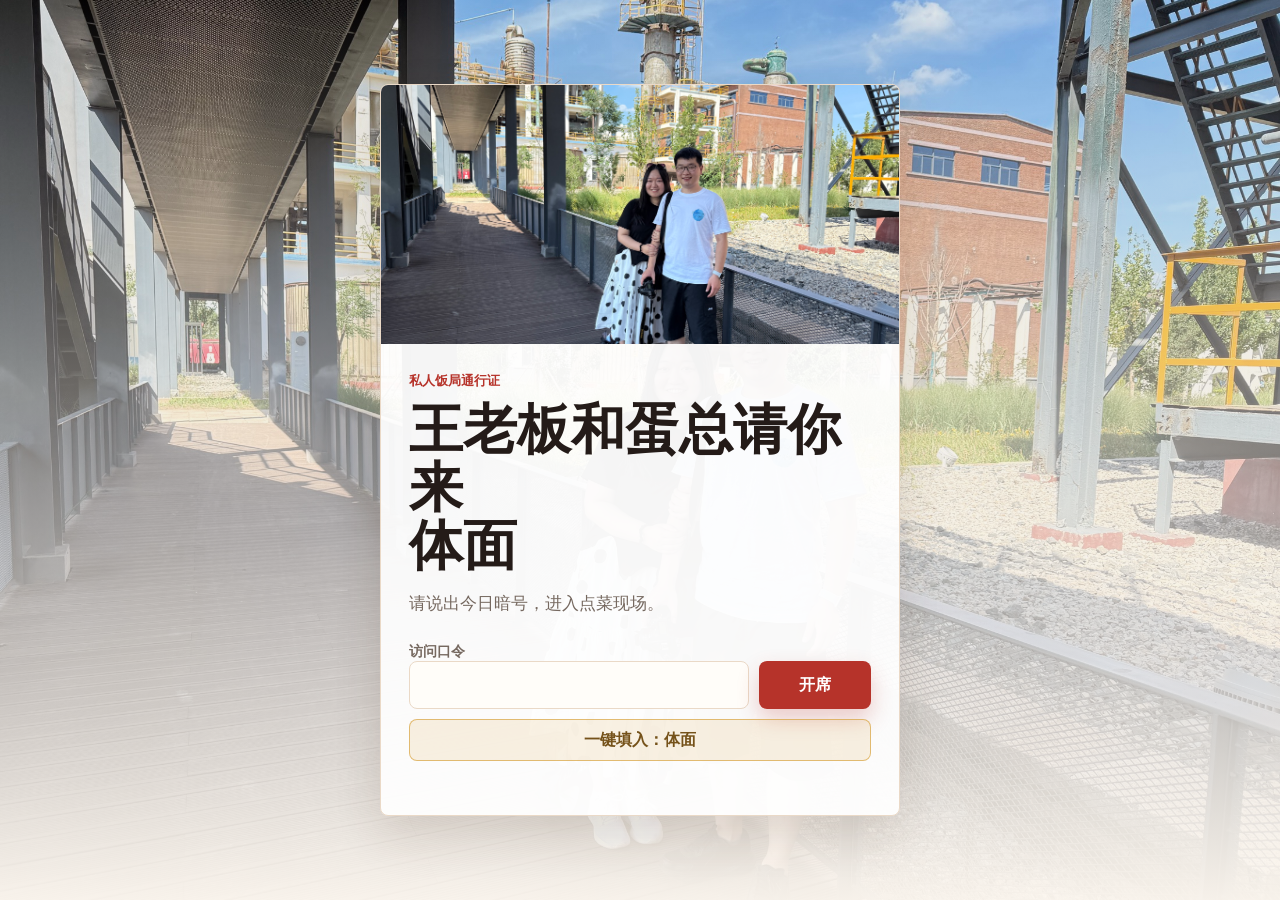
<file: index.html>
<!doctype html>
<html lang="zh-CN">
  <head>
    <meta charset="UTF-8" />
    <meta name="viewport" content="width=device-width, initial-scale=1.0" />
    <title>王老板和蛋总请你来体面</title>
    <link rel="stylesheet" href="styles.css" />
  </head>
  <body>
    <main class="app-shell">
      <section class="gate-screen" id="gateScreen" aria-labelledby="gateTitle">
        <div class="gate-card">
          <img class="gate-photo" src="assets/guests.jpg" alt="拟邀请客人的合照" />
          <p class="eyebrow">私人饭局通行证</p>
          <h1 id="gateTitle">王老板和蛋总请你来<br />体面</h1>
          <p class="gate-copy">请说出今日暗号，进入点菜现场。</p>
          <form class="gate-form" id="gateForm">
            <label for="passcode">访问口令</label>
            <div class="gate-row">
              <input id="passcode" name="passcode" type="text" autocomplete="off" inputmode="text" />
              <button type="submit">开席</button>
            </div>
            <button class="hint-button" type="button" id="passcodeHint">一键填入：体面</button>
            <p class="error-message" id="gateError" role="alert"></p>
          </form>
        </div>
      </section>

      <section class="invite-screen hidden" id="inviteScreen">
        <header class="hero">
          <img src="assets/hosts.jpg" alt="王老板和蛋总的合照" />
          <div class="hero-shade"></div>
          <div class="hero-content">
            <p class="eyebrow">2026.06.13 / 12:00</p>
            <h1>王老板和蛋总请你来体面</h1>
            <p>来家里吃饭，先把想吃的都勾上，蛋总负责体面。</p>
          </div>
        </header>

        <section class="event-strip" aria-label="饭局信息">
          <div>
            <span>时间</span>
            <strong>2026年6月13日 12:00</strong>
          </div>
          <div>
            <span>地点</span>
            <strong>北京市朝阳区住欣家园</strong>
          </div>
        </section>

        <form class="order-form" id="orderForm">
          <section class="panel">
            <div class="section-heading">
              <p class="eyebrow">先留个名</p>
              <h2>今日贵宾信息</h2>
            </div>
            <div class="field-grid">
              <label>
                姓名
                <input name="guestName" type="text" autocomplete="name" placeholder="比如：不体面的重庆人" required />
              </label>
              <label>
                忌口
                <input name="dietaryNotes" type="text" placeholder="比如：不吃香菜、少辣、海鲜过敏" />
              </label>
            </div>
          </section>

          <section class="panel">
            <div class="section-heading">
              <p class="eyebrow">下饭类</p>
              <h2>硬菜先点，快乐加倍</h2>
            </div>
            <div class="dish-grid" id="mainDishes"></div>
          </section>

          <section class="panel">
            <div class="section-heading">
              <p class="eyebrow">蔬菜类</p>
              <h2>清爽一点，也算体面</h2>
            </div>
            <div class="dish-grid" id="veggieDishes"></div>
          </section>

          <section class="panel">
            <div class="section-heading">
              <p class="eyebrow">隐藏菜单</p>
              <h2>还有什么想吃的？</h2>
            </div>
            <label>
              其他点菜需求
              <textarea name="extraRequest" rows="4" placeholder="想吃什么、想喝什么、想加什么，都可以写在这里。"></textarea>
            </label>
          </section>

          <div class="submit-bar">
            <p id="formError" class="error-message" role="alert"></p>
            <button type="submit" id="submitButton">提交我的体面菜单</button>
          </div>
        </form>

        <section class="success-panel hidden" id="successPanel" aria-live="polite">
          <p class="eyebrow">已收到</p>
          <h2>王老板真是体面！</h2>
          <p id="successName"></p>
          <div id="successDishes" class="selected-list"></div>
          <p class="auto-close">本页将在 <strong id="closeCountdown">10</strong> 秒后自动关闭。</p>
        </section>
      </section>
    </main>

    <script src="script.js"></script>
  </body>
</html>
</file>
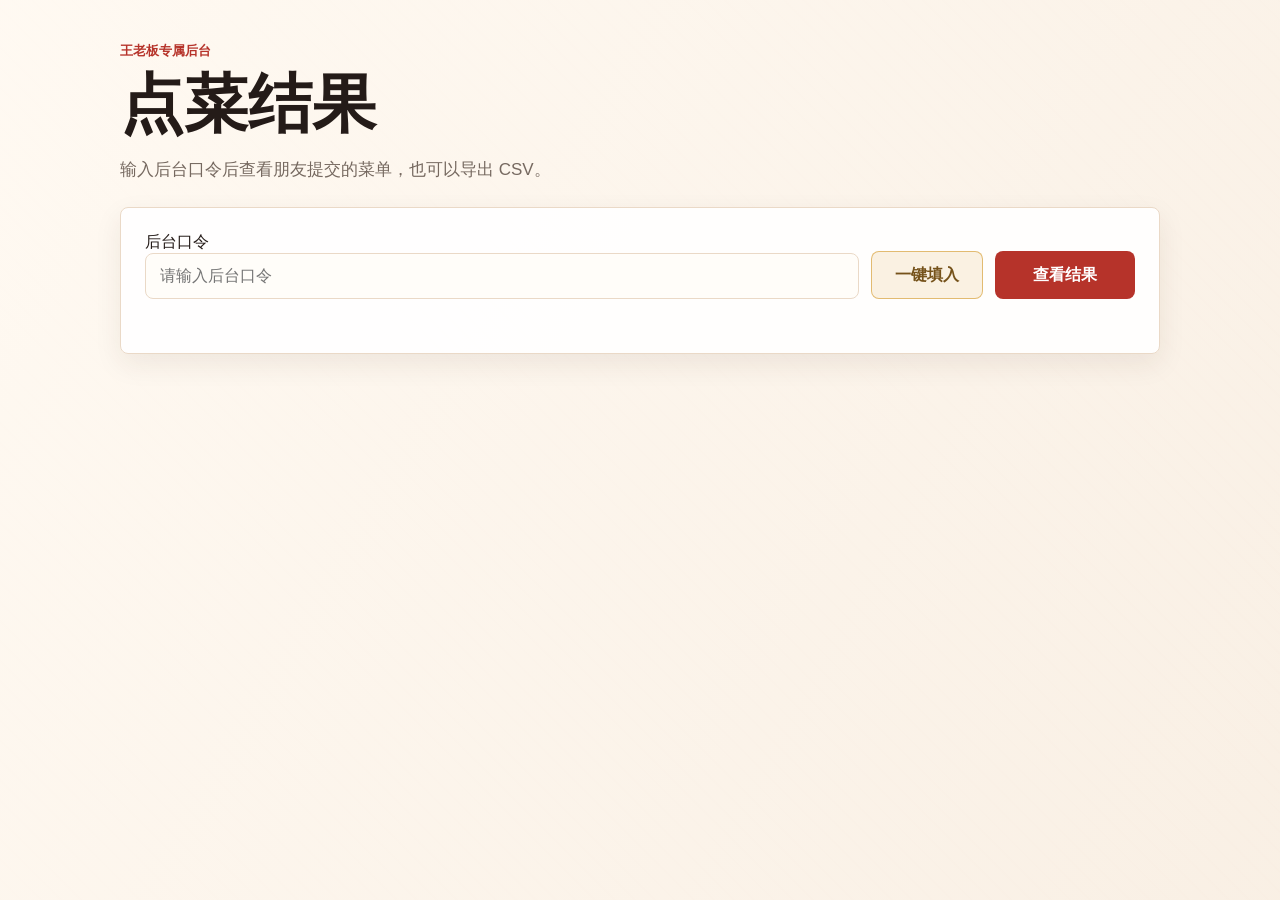
<file: admin.html>
<!doctype html>
<html lang="zh-CN">
  <head>
    <meta charset="UTF-8" />
    <meta name="viewport" content="width=device-width, initial-scale=1.0" />
    <title>点菜结果后台</title>
    <link rel="stylesheet" href="styles.css" />
  </head>
  <body>
    <main class="admin-shell">
      <section class="admin-header">
        <p class="eyebrow">王老板专属后台</p>
        <h1>点菜结果</h1>
        <p>输入后台口令后查看朋友提交的菜单，也可以导出 CSV。</p>
      </section>

      <section class="panel admin-panel">
        <form class="admin-form" id="adminForm">
          <label>
            后台口令
            <input id="adminCode" type="text" inputmode="text" placeholder="请输入后台口令" />
          </label>
          <button class="admin-hint" type="button" id="adminCodeHint">一键填入</button>
          <button type="submit">查看结果</button>
        </form>
        <p class="error-message" id="adminError" role="alert"></p>
      </section>

      <section class="panel admin-results hidden" id="adminResults">
        <div class="admin-actions">
          <h2>已提交菜单</h2>
          <button type="button" id="exportCsv">导出 CSV</button>
        </div>
        <div class="orders-list" id="ordersList"></div>
      </section>
    </main>

    <script src="admin.js"></script>
  </body>
</html>
</file>
<file: styles.css>
:root {
  --ink: #241b18;
  --muted: #766960;
  --paper: #fff9f1;
  --panel: #ffffff;
  --line: #ead9c7;
  --accent: #b6332a;
  --accent-dark: #84261f;
  --fresh: #2f7d61;
  --gold: #d9a441;
  --shadow: 0 18px 48px rgba(70, 42, 24, 0.14);
}

* {
  box-sizing: border-box;
}

body {
  margin: 0;
  color: var(--ink);
  background:
    linear-gradient(120deg, rgba(255, 249, 241, 0.94), rgba(248, 237, 224, 0.86)),
    repeating-linear-gradient(45deg, rgba(182, 51, 42, 0.04) 0 2px, transparent 2px 14px);
  font-family: -apple-system, BlinkMacSystemFont, "Segoe UI", "PingFang SC", "Hiragino Sans GB", "Microsoft YaHei", sans-serif;
  min-height: 100vh;
}

button,
input,
textarea {
  font: inherit;
}

button {
  border: 0;
  cursor: pointer;
}

.hidden {
  display: none !important;
}

.app-shell {
  min-height: 100vh;
}

.gate-screen {
  min-height: 100vh;
  display: grid;
  place-items: center;
  padding: 24px;
  background:
    linear-gradient(180deg, rgba(36, 27, 24, 0.1), rgba(255, 249, 241, 0.96)),
    url("assets/guests.jpg") center / cover;
}

.gate-card {
  width: min(520px, 100%);
  overflow: hidden;
  padding: 0;
  border: 1px solid var(--line);
  border-radius: 8px;
  background: rgba(255, 255, 255, 0.92);
  box-shadow: var(--shadow);
}

.gate-card > :not(.gate-photo) {
  margin-left: 28px;
  margin-right: 28px;
}

.gate-photo {
  display: block;
  width: 100%;
  aspect-ratio: 16 / 8;
  object-fit: cover;
}

.eyebrow {
  margin: 0 0 10px;
  color: var(--accent);
  font-size: 13px;
  font-weight: 700;
  letter-spacing: 0;
}

.gate-card h1,
.hero h1,
.section-heading h2,
.success-panel h2 {
  margin: 0;
  letter-spacing: 0;
}

.gate-card h1 {
  font-size: clamp(32px, 8vw, 54px);
  line-height: 1.08;
}

.gate-card .eyebrow {
  margin-top: 28px;
}

.gate-copy {
  margin: 18px 0 28px;
  color: var(--muted);
  font-size: 17px;
}

.gate-form label,
.order-form label {
  display: grid;
  gap: 9px;
  color: var(--muted);
  font-size: 14px;
  font-weight: 700;
}

.gate-form {
  padding-bottom: 24px;
}

.gate-row {
  display: grid;
  grid-template-columns: 1fr 112px;
  gap: 10px;
}

input,
textarea {
  width: 100%;
  border: 1px solid var(--line);
  border-radius: 8px;
  background: #fffdf9;
  color: var(--ink);
  outline: none;
  padding: 13px 14px;
}

input:focus,
textarea:focus {
  border-color: var(--accent);
  box-shadow: 0 0 0 3px rgba(182, 51, 42, 0.12);
}

.gate-row button,
.submit-bar button {
  min-height: 48px;
  border-radius: 8px;
  background: var(--accent);
  color: white;
  font-weight: 800;
  box-shadow: 0 10px 22px rgba(182, 51, 42, 0.24);
}

.hint-button {
  width: 100%;
  min-height: 42px;
  margin-top: 10px;
  border: 1px solid rgba(217, 164, 65, 0.7);
  border-radius: 8px;
  background: rgba(217, 164, 65, 0.14);
  color: #75521a;
  font-weight: 800;
}

.hint-button:hover {
  background: rgba(217, 164, 65, 0.22);
}

.gate-row button:hover,
.submit-bar button:hover {
  background: var(--accent-dark);
}

.gate-row button:disabled,
.submit-bar button:disabled {
  cursor: wait;
  opacity: 0.72;
}

.error-message {
  min-height: 20px;
  margin: 10px 0 0;
  color: var(--accent-dark);
  font-size: 14px;
  font-weight: 700;
}

.invite-screen {
  padding-bottom: 44px;
}

.hero {
  position: relative;
  min-height: min(82vh, 760px);
  display: grid;
  align-items: end;
  overflow: hidden;
  background: #ddd0c2;
}

.hero img {
  position: absolute;
  inset: 0;
  width: 100%;
  height: 100%;
  object-fit: cover;
}

.hero-shade {
  position: absolute;
  inset: 0;
  background: linear-gradient(180deg, rgba(0, 0, 0, 0.02), rgba(0, 0, 0, 0.58));
}

.hero-content {
  position: relative;
  width: min(1040px, calc(100% - 32px));
  margin: 0 auto;
  padding: 0 0 58px;
  color: white;
  text-shadow: 0 2px 18px rgba(0, 0, 0, 0.35);
}

.hero-content .eyebrow {
  color: #ffd982;
}

.hero h1 {
  max-width: 780px;
  font-size: clamp(38px, 8vw, 88px);
  line-height: 1.02;
}

.hero p:last-child {
  max-width: 620px;
  margin: 18px 0 0;
  font-size: clamp(17px, 2.4vw, 23px);
  line-height: 1.6;
}

.event-strip,
.order-form,
.success-panel {
  width: min(1040px, calc(100% - 32px));
  margin: 0 auto;
}

.event-strip {
  display: grid;
  grid-template-columns: repeat(2, minmax(0, 1fr));
  gap: 1px;
  overflow: hidden;
  transform: translateY(-28px);
  border: 1px solid var(--line);
  border-radius: 8px;
  background: var(--line);
  box-shadow: var(--shadow);
}

.event-strip div {
  display: grid;
  gap: 6px;
  padding: 20px;
  background: rgba(255, 255, 255, 0.94);
}

.event-strip span {
  color: var(--accent);
  font-size: 13px;
  font-weight: 800;
}

.event-strip strong {
  font-size: 20px;
}

.order-form {
  display: grid;
  gap: 18px;
}

.panel,
.success-panel {
  border: 1px solid var(--line);
  border-radius: 8px;
  background: rgba(255, 255, 255, 0.92);
  box-shadow: 0 10px 28px rgba(70, 42, 24, 0.08);
}

.panel {
  padding: 24px;
}

.section-heading {
  margin-bottom: 18px;
}

.section-heading h2,
.success-panel h2 {
  font-size: clamp(24px, 5vw, 36px);
  line-height: 1.15;
}

.field-grid {
  display: grid;
  grid-template-columns: repeat(2, minmax(0, 1fr));
  gap: 14px;
}

.dish-grid {
  display: grid;
  grid-template-columns: repeat(auto-fit, minmax(180px, 1fr));
  gap: 12px;
}

.dish-option {
  position: relative;
}

.dish-option input {
  position: absolute;
  opacity: 0;
  pointer-events: none;
}

.dish-option span {
  display: grid;
  min-height: 58px;
  align-items: center;
  border: 1px solid var(--line);
  border-radius: 8px;
  background: #fffdf9;
  padding: 13px 14px 13px 42px;
  color: var(--ink);
  font-size: 16px;
  font-weight: 800;
}

.dish-option span::before {
  content: "";
  position: absolute;
  left: 14px;
  top: 50%;
  width: 16px;
  height: 16px;
  transform: translateY(-50%);
  border: 2px solid #cdb9a4;
  border-radius: 5px;
  background: white;
}

.dish-option input:checked + span {
  border-color: rgba(47, 125, 97, 0.55);
  background: rgba(47, 125, 97, 0.1);
  color: #1d5f49;
}

.dish-option input:checked + span::before {
  border-color: var(--fresh);
  background: var(--fresh);
  box-shadow: inset 0 0 0 3px white;
}

.submit-bar {
  display: grid;
  gap: 10px;
  padding-bottom: 18px;
}

.submit-bar button {
  width: min(360px, 100%);
  justify-self: center;
  padding: 0 22px;
}

.success-panel {
  position: fixed;
  inset: 0;
  z-index: 20;
  display: grid;
  align-content: center;
  width: 100%;
  margin: 0;
  border: 0;
  border-radius: 0;
  padding: 28px;
  text-align: center;
  background:
    linear-gradient(180deg, rgba(255, 249, 241, 0.96), rgba(255, 255, 255, 0.98)),
    repeating-linear-gradient(45deg, rgba(182, 51, 42, 0.04) 0 2px, transparent 2px 14px);
}

.success-panel p {
  color: var(--muted);
  font-weight: 700;
}

.selected-list {
  display: flex;
  flex-wrap: wrap;
  justify-content: center;
  gap: 10px;
  margin-top: 18px;
}

.selected-list span {
  border: 1px solid rgba(217, 164, 65, 0.7);
  border-radius: 999px;
  background: rgba(217, 164, 65, 0.14);
  padding: 8px 12px;
  color: #75521a;
  font-weight: 800;
}

.auto-close {
  margin-top: 24px;
  color: var(--muted);
}

.auto-close strong {
  color: var(--accent);
  font-size: 24px;
}

.closed-screen {
  min-height: 100vh;
  display: grid;
  align-content: center;
  justify-items: center;
  gap: 14px;
  padding: 28px;
  text-align: center;
}

.closed-screen h1 {
  margin: 0;
  font-size: clamp(34px, 8vw, 64px);
}

.closed-screen p {
  margin: 0;
  color: var(--muted);
  font-size: 18px;
  font-weight: 700;
}

.admin-shell {
  width: min(1040px, calc(100% - 32px));
  margin: 0 auto;
  padding: 42px 0;
}

.admin-header {
  margin-bottom: 22px;
}

.admin-header h1 {
  margin: 0;
  font-size: clamp(36px, 7vw, 64px);
  line-height: 1.08;
}

.admin-header p:last-child {
  max-width: 620px;
  color: var(--muted);
  font-size: 17px;
  line-height: 1.7;
}

.admin-panel {
  padding: 24px;
}

.admin-form {
  display: grid;
  grid-template-columns: minmax(0, 1fr) 112px 140px;
  gap: 12px;
  align-items: end;
}

.admin-form button,
.admin-actions button {
  min-height: 48px;
  border-radius: 8px;
  background: var(--accent);
  color: white;
  padding: 0 18px;
  font-weight: 800;
}

.admin-hint {
  border: 1px solid rgba(217, 164, 65, 0.7);
  background: rgba(217, 164, 65, 0.14) !important;
  color: #75521a !important;
  box-shadow: none;
}

.admin-results {
  margin-top: 18px;
  padding: 24px;
}

.admin-actions {
  display: flex;
  justify-content: space-between;
  gap: 12px;
  align-items: center;
  margin-bottom: 18px;
}

.admin-actions h2 {
  margin: 0;
  font-size: 28px;
}

.orders-list {
  display: grid;
  gap: 12px;
}

.order-item {
  border: 1px solid var(--line);
  border-radius: 8px;
  background: #fffdf9;
  padding: 16px;
}

.order-item div {
  display: flex;
  justify-content: space-between;
  gap: 12px;
  flex-wrap: wrap;
}

.order-item strong {
  font-size: 20px;
}

.order-item span,
.empty-state {
  color: var(--muted);
  font-weight: 700;
}

.order-item p {
  margin: 10px 0 0;
  line-height: 1.6;
}

@media (max-width: 720px) {
  .gate-card {
    width: min(440px, 100%);
  }

  .gate-card > :not(.gate-photo) {
    margin-left: 20px;
    margin-right: 20px;
  }

  .gate-row,
  .event-strip,
  .field-grid {
    grid-template-columns: 1fr;
  }

  .hero {
    min-height: 66vh;
  }

  .hero img {
    object-position: 34% center;
  }

  .hero-content {
    padding-bottom: 42px;
  }

  .hero h1 {
    max-width: 9em;
    font-size: 48px;
    line-height: 1.08;
  }

  .hero p:last-child {
    font-size: 18px;
  }

  .event-strip {
    transform: translateY(-18px);
  }

  .panel {
    padding: 20px;
  }

  .dish-grid {
    grid-template-columns: 1fr;
  }

  .admin-form {
    grid-template-columns: 1fr;
  }

  .admin-actions {
    display: grid;
    justify-items: start;
  }
}
</file>
